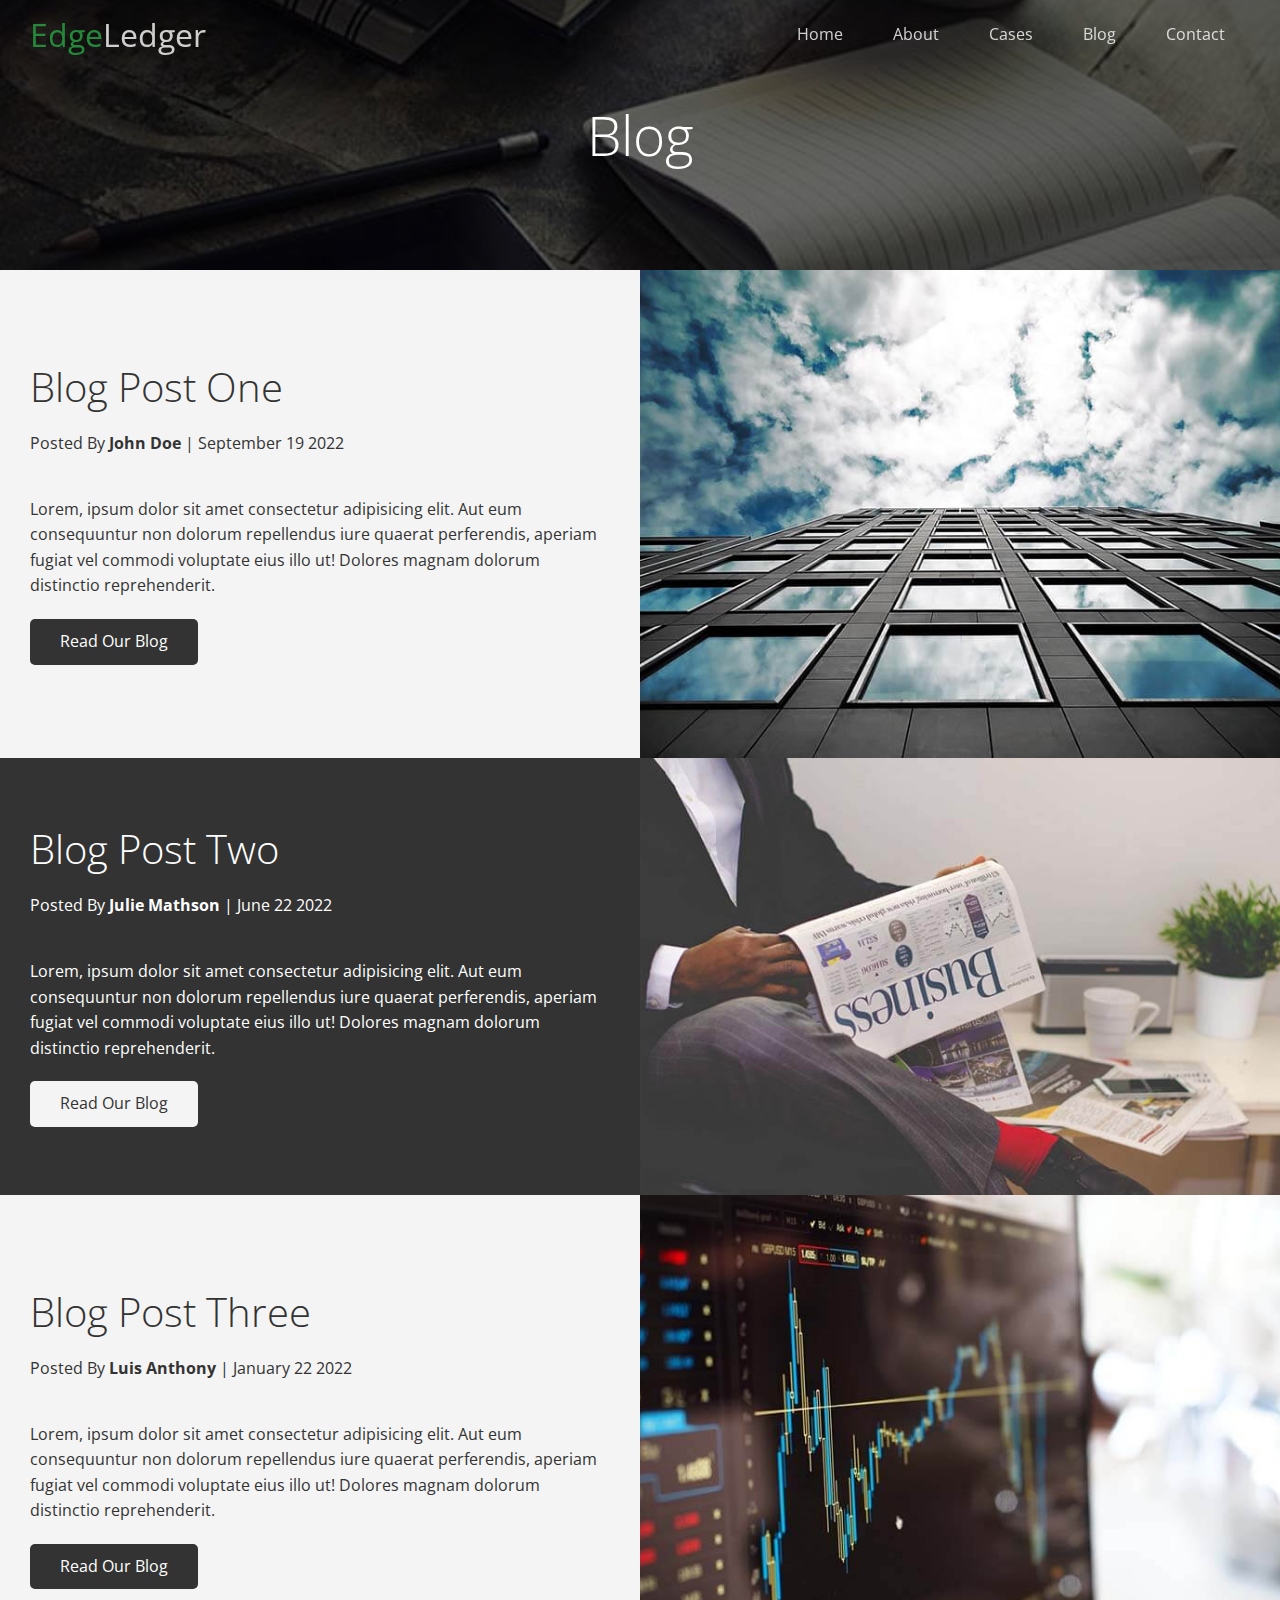
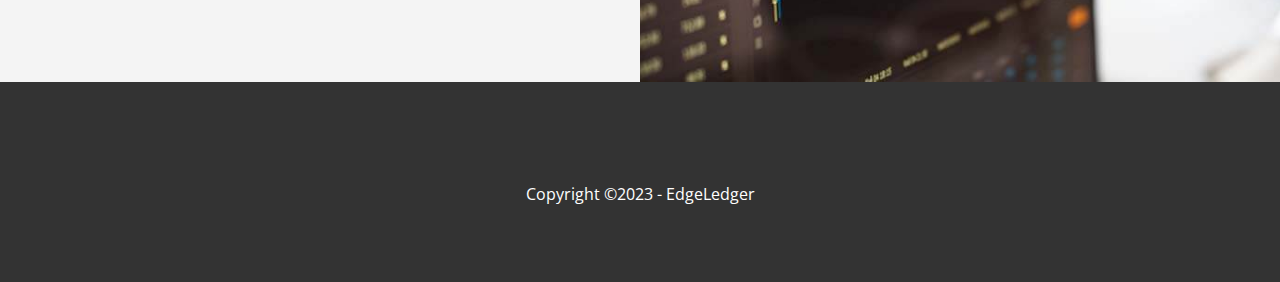
<file: blog.html>
<!DOCTYPE html>
<html lang="en">

<head>
    <meta charset="UTF-8">
    <meta name="viewport" content="width=device-width, initial-scale=1.0">
    <link rel="stylesheet" href="https://cdnjs.cloudflare.com/ajax/libs/font-awesome/5.13.0/css/all.min.css"
        integrity="sha512-L7MWcK7FNPcwNqnLdZq86lTHYLdQqZaz5YcAgE+5cnGmlw8JT03QB2+oxL100UeB6RlzZLUxCGSS4/++mNZdxw=="
        crossorigin="anonymous" referrerpolicy="no-referrer" />
    <link rel="stylesheet" href="style.css">
    <link rel="stylesheet" href="utilities.css">
    <title>Read Our Blog</title>
</head>

<body id="home">

    <header class="hero blog">
        <div id="navbar" class="navbar top">
            <h1 class="logo">
                <span class="text-primary"> <i class="fas fa-book-open"></i>Edge</span>Ledger
            </h1>
            <nav>
                <ul>
                    <li><a href="index.html">Home</a></li>
                    <li><a href="index.html#about">About</a></li>
                    <li><a href="index.html#cases">Cases</a></li>
                    <li><a href="index.html#blog">Blog</a></li>
                    <li><a href="index.html#contact">Contact</a></li>
                </ul>
            </nav>
        </div>
        <div class="content">
            <h1>Blog</h1>
        </div>
    </header>
    <main>
        <article class="flex-columns flex-reverse">
            <div class="row">
                <div class="column">
                    <div class="column-1">
                        <img src="images/blog/blog1.jpg" alt="">
                    </div>
                </div>
                <div class="column">
                    <div class="column-2 bg-light">
                        <h2>Blog Post One</h2>
                        <p class="meta">
                            <i class="fas fa-user"></i>Posted By <strong> John Doe</strong> | September 19 2022
                        </p>
                        <p>Lorem, ipsum dolor sit amet consectetur adipisicing elit.
                            Aut eum consequuntur non dolorum repellendus iure quaerat perferendis,
                            aperiam fugiat vel commodi voluptate eius illo ut!
                            Dolores magnam dolorum distinctio reprehenderit.</p>
                        <a href="post.html" class="btn btn-dark">
                            <i class="fas fa-chevron"></i>
                            Read Our Blog
                        </a>
                    </div>
                </div>
        </article>
        <article class="flex-columns flex-reverse">
            <div class="row">
                <div class="column">
                    <div class="column-1">
                        <img src="images/blog/blog2.jpg" alt="">
                    </div>
                </div>
                <div class="column">
                    <div class="column-2 bg-dark">
                        <h2>Blog Post Two</h2>
                        <p class="meta">
                            <i class="fas fa-user"></i>Posted By <strong> Julie Mathson</strong> | June 22 2022
                        </p>
                        <p>Lorem, ipsum dolor sit amet consectetur adipisicing elit.
                            Aut eum consequuntur non dolorum repellendus iure quaerat perferendis,
                            aperiam fugiat vel commodi voluptate eius illo ut!
                            Dolores magnam dolorum distinctio reprehenderit.</p>
                        <a href="post.html" class="btn btn-light">
                            <i class="fas fa-chevron"></i>
                            Read Our Blog</a>
                    </div>
                </div>
            </div>
        </article>
        <article class="flex-columns flex-reverse">
            <div class="row">
                <div class="column">
                    <div class="column-1">
                        <img src="images/blog/blog3.jpg" alt="">
                    </div>
                </div>
                <div class="column">
                    <div class="column-2 bg-light">
                        <h2>Blog Post Three</h2>
                        <p class="meta">
                            <i class="fas fa-user"></i>Posted By <strong> Luis Anthony</strong> | January 22 2022
                        </p>
                        <p>Lorem, ipsum dolor sit amet consectetur adipisicing elit.
                            Aut eum consequuntur non dolorum repellendus iure quaerat perferendis,
                            aperiam fugiat vel commodi voluptate eius illo ut!
                            Dolores magnam dolorum distinctio reprehenderit.</p>
                        <a href="blog.html" class="btn btn-dark">
                            <i class="fas fa-chevron"></i>
                            Read Our Blog</a>
                    </div>
                </div>
            </div>
        </article>
    </main>

    <footer class="footer bg-dark">
        <div class="social">
            <a href="#"></a><i class="fab fa-facebook fa-2x"></i></a>
            <a href="#"></a><i class="fab fa-twitter fa-2x"></i></a>
            <a href="#"></a><i class="fab fa-youtube fa-2x"></i></a>
            <a href="#"></a><i class="fab fa-linkedin fa-2x"></i></a>
        </div>
        <p>Copyright &copy;2023 - EdgeLedger</p>
    </footer>
    <script>
        const navbar = document.getElementById('navbar');
        let scrolled = false;

        window.onscroll = function () {
            if (window.pageYOffset > 100) {
                navbar.classList.remove('top');
                if (!scrolled) {
                    navbar.style.transform = 'translateY(-70px)';
                }
                setTimeout(function () {
                    navbar.style.transform = 'translateY(0)';
                    scrolled = true;

                }, 200);
            } else {
                navbar.classList.add('top');
                scrolled = false;
            }
        };
    </script>
</body>

</html>
</file>
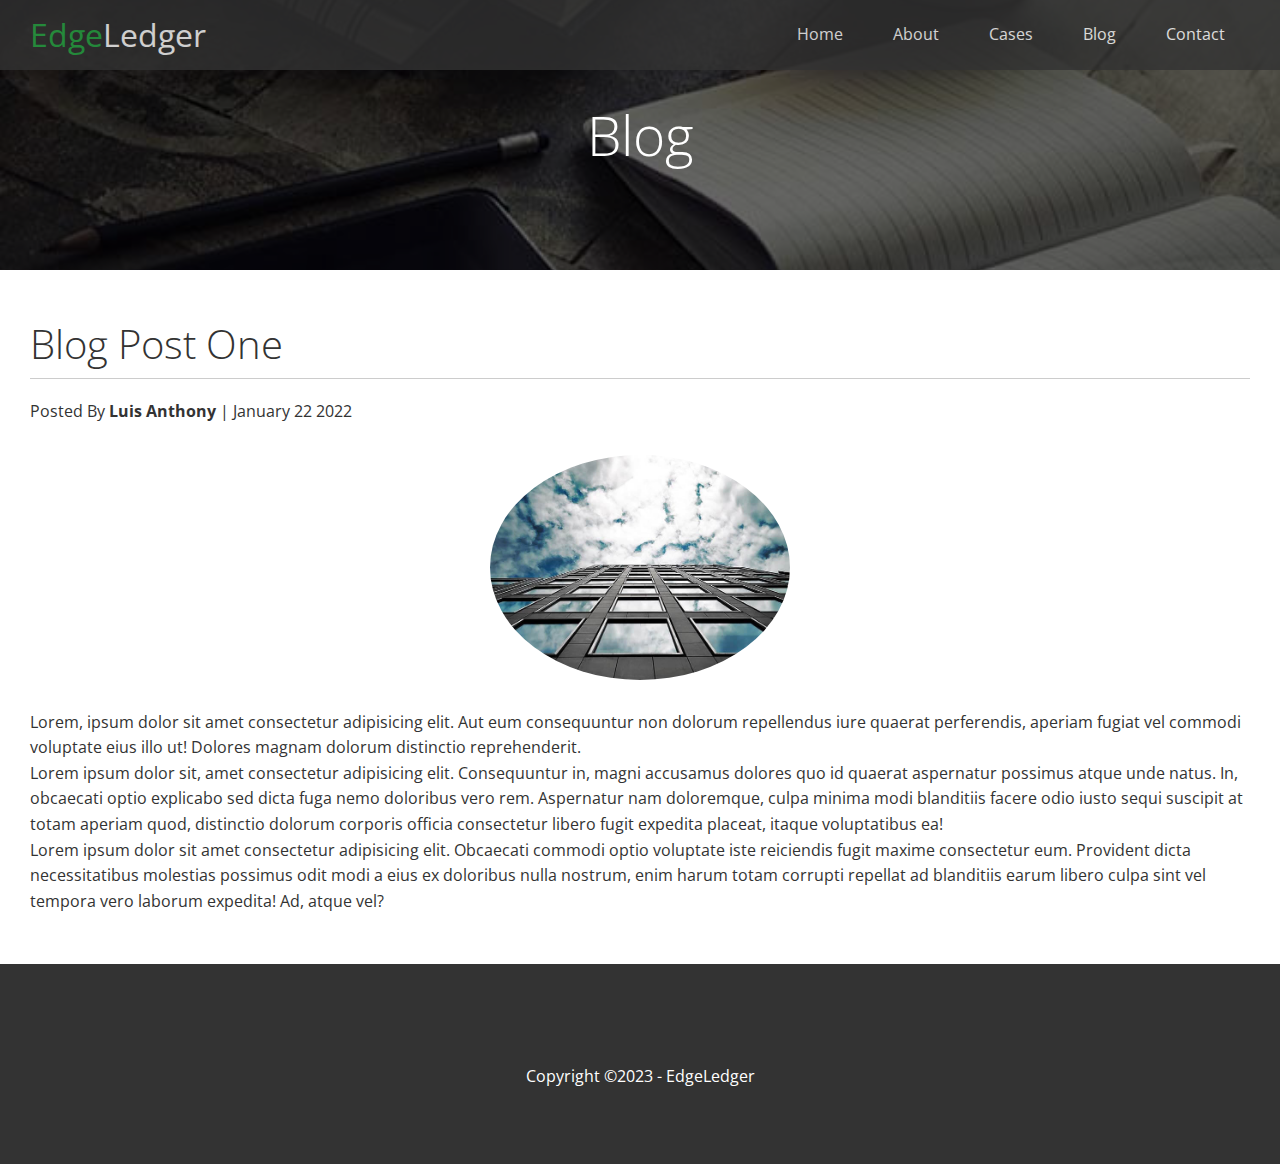
<file: post.html>
<!DOCTYPE html>
<html lang="en">

<head>
    <meta charset="UTF-8">
    <meta name="viewport" content="width=device-width, initial-scale=1.0">
    <link rel="stylesheet" href="https://cdnjs.cloudflare.com/ajax/libs/font-awesome/5.13.0/css/all.min.css"
        integrity="sha512-L7MWcK7FNPcwNqnLdZq86lTHYLdQqZaz5YcAgE+5cnGmlw8JT03QB2+oxL100UeB6RlzZLUxCGSS4/++mNZdxw=="
        crossorigin="anonymous" referrerpolicy="no-referrer" />
    <link rel="stylesheet" href="style.css">
    <link rel="stylesheet" href="utilities.css">
    <title>Post</title>
</head>

<body id="home">

    <header class="hero blog">
        <div id="navbar" class="navbar">
            <h1 class="logo">
                <span class="text-primary"> <i class="fas fa-book-open"></i>Edge</span>Ledger
            </h1>
            <nav>
                <ul>
                    <li><a href="index.html">Home</a></li>
                    <li><a href="index.html#about">About</a></li>
                    <li><a href="index.html#cases">Cases</a></li>
                    <li><a href="index.html#blog">Blog</a></li>
                    <li><a href="index.html#contact">Contact</a></li>
                </ul>
            </nav>
        </div>
        <div class="content">
            <h1>Blog</h1>
        </div>
    </header>
    <main>
        <section class="post">
            <h2>Blog Post One</h2>
            <p class="meta">
                <i class="fas fa-user"></i>Posted By <strong> Luis Anthony</strong> | January 22 2022
            </p>
            <img src="images/blog/blog1.jpg" alt="" srcset="">
            <p>Lorem, ipsum dolor sit amet consectetur adipisicing elit.
                Aut eum consequuntur non dolorum repellendus iure quaerat perferendis,
                aperiam fugiat vel commodi voluptate eius illo ut!
                Dolores magnam dolorum distinctio reprehenderit.</p>
            <p>Lorem ipsum dolor sit, amet consectetur adipisicing elit.
                Consequuntur in, magni accusamus dolores quo id quaerat aspernatur possimus atque unde natus.
                In, obcaecati optio explicabo sed dicta fuga nemo doloribus vero rem. Aspernatur nam doloremque,
                culpa minima modi blanditiis facere odio iusto sequi suscipit at totam aperiam quod, distinctio dolorum
                corporis officia consectetur libero fugit expedita placeat, itaque voluptatibus ea!
            </p>
            <p>Lorem ipsum dolor sit amet consectetur adipisicing elit. Obcaecati commodi optio voluptate iste
                reiciendis
                fugit maxime consectetur eum. Provident dicta necessitatibus molestias possimus odit modi a eius ex
                doloribus
                nulla nostrum, enim harum totam corrupti repellat ad blanditiis earum libero culpa sint vel tempora vero
                laborum expedita!
                Ad, atque vel?
            </p>

        </section>
    </main>

    <footer class="footer bg-dark">
        <div class="social">
            <a href="#"></a><i class="fab fa-facebook fa-2x"></i></a>
            <a href="#"></a><i class="fab fa-twitter fa-2x"></i></a>
            <a href="#"></a><i class="fab fa-youtube fa-2x"></i></a>
            <a href="#"></a><i class="fab fa-linkedin fa-2x"></i></a>
        </div>
        <p>Copyright &copy;2023 - EdgeLedger</p>
    </footer>
</body>

</html>
</file>
<file: style.css>
@import url('https://fonts.googleapis.com/css2?family=Open+Sans:wght@300;400&display=swap');

* {
    box-sizing: border-box;
    padding: 0;
    margin: 0;

}

body {
    font-family: 'Open Sans', sans-serif;
    background: #fff;
    color: #333;
    line-height: 1.6;

}

ul {
    list-style: none;
}

a {
    color: #333;
    text-decoration: none;
}

h1,
h2 {
    font-weight: 300;
    line-height: 1.2;
}

p {
    margin: 10px, 0;
}

img {
    width: 100%;
}

/*Navbar*/

.navbar {
    display: flex;
    align-items: center;
    justify-content: space-between;
    background-color: #333;
    color: #fff;
    opacity: 0.8;
    width: 100%;
    height: 70px;
    position: fixed;
    top: 0px;
    padding: 0 30px;
    transition: 0.5s;
}

.navbar.top {
    background: transparent;
}

.navbar a {
    color: #fff;
    padding: 10px 20px;
    margin: 0 5px;
}

.navbar a:hover {
    border-bottom: #28a745 2px solid;
}

.navbar ul {
    display: flex;
}

.navbar .logo {
    font-weight: 400;
}

/*Header*/
.hero {
    background: url('./images/home/showcase.jpg') no-repeat center center/cover;
    height: 100vh;
    position: relative;
    color: #fff;
}

.hero .content {
    display: flex;
    flex-direction: column;
    align-items: center;
    justify-content: center;
    text-align: center;
    height: 100%;
    padding: 0 20px;
}

.hero .content h1 {
    font-size: 55px;
}

.hero .content p {
    font-size: 23px;
    max-width: 600px;
    margin: 20px 0 30px;
}

.hero::before {
    /*for transperancy of head page of showcase img*/
    content: '';
    position: absolute;
    top: 0;
    left: 0;
    width: 100%;
    height: 100%;
    background: rgba(0, 0, 0, 0.6);
}


.hero * {
    z-index: 10;
}

.hero.blog {
    background: url('../images/home/blog.jpg') no-repeat center center/cover;
    height: 30vh;
}

/*Icons*/
.icons {
    padding: 30px;
}

.icons h3 {
    font-weight: bold;
    margin-bottom: 15px;
}

.icons i {
    background-color: #28a745;
    color: #fff;
    padding: 1rem;
    border-radius: 50%;
    margin-bottom: 15px;
}

.cases img:hover {
    opacity: 0.7;
}

.team img {
    border-radius: 50%;
}

/*Callback form*/
.callback-form {
    width: 100%;
    padding: 20px 0;
}

.callback-form label {
    display: block;
    margin-bottom: 5px;

}

.callback-form .form-control {
    margin-bottom: 15px;
}

.callback-form input {
    width: 100%;
    padding: 4px;
    height: 40px;
    border: #f5f5f5 1px solid;
}

.callback-form input:focus {
    outline-color: #28a745;
}

.callback-form .btn {
    padding: 12px 0;
    margin-top: 20px;
}

/*Post*/
.post {
    padding: 50px 30px;
}

.post h2 {
    font-size: 40px;
    margin-bottom: 20px;
    padding-bottom: 10px;
    border-bottom: #ccc solid 1px;
}

.post .meta {
    margin-bottom: 30px;
}

.post img {
    width: 300px;
    border-radius: 50%;
    display: block;
    margin: 0 auto 30px;
}

/*Footer*/
.footer {
    display: flex;
    flex-direction: column;
    align-items: center;
    justify-content: center;
    text-align: center;
    height: 200px;

}

.footer a {
    color: #fff;
}

.footer a:hover {
    color: #28a745;
}

.footer .social>* {
    margin-right: 30px;
}

/*Mobile*/
@media(max-width:768px) {
    .navbar {
        flex-direction: column;
        height: 120px;
        padding: 20px;

    }

    .navbar a {
        padding: 10px 10px;
        margin: 0 3px;

    }

    .flex-items {
        flex-direction: column;
    }

    .flex-columns .column,
    .flex-grid .column {
        flex: 100%;
        max-width: 100%;
    }

    .team img {
        width: 70%;

    }

}
</file>
<file: utilities.css>
/*Text Colors*/

.text-primary {
    color: #28a745;
}

.text-secondary {
    color: #0284d0;
}

/*Button*/

.btn {
    cursor: pointer;
    display: inline-block;
    padding: 10px 30px;
    color: #fff;
    background-color: #28a745;
    border: none;
    border-radius: 5px;
}

.btn:hover {
    opacity: 0.9;

}

.btn-primary,
.bg-primary {
    background: #28a745;
    color: #fff;
}

.btn-secondary,
.bg-secondary {
    background: #0284d0;
    color: #fff;
}

.btn-dark,
.bg-dark {
    background: #333;
    color: #fff;
}

.btn-light,
.bg-light {
    background: #f4f4f4;
    color: #333;
}

.btn-outline {
    background: transparent;
    border: 1px solid #fff;
}

/*Flex items*/

.flex-items {
    display: flex;
    text-align: center;
    justify-content: center;
    text-align: center;
    height: 100%;
}

.flex-items>div {
    padding: 20px;
}

/*flex columns*/
.flex-columns.flex-reverse .row {
    flex-direction: row-reverse;
}

.flex-columns .row {
    display: flex;
    flex-direction: row;
    flex-wrap: wrap;
    width: 100%;
}

.flex-columns .column {
    display: flex;
    flex-direction: column;
    flex-basis: 100%;
    flex: 1;

}

.flex-columns .column .column-1,
.flex-columns .column .column-2 {
    height: 100%;
}

.flex-columns img {
    width: 100%;
    height: 100%;
    object-fit: cover;
}

.flex-columns .column-2 {
    display: flex;
    flex-direction: column;
    align-items: flex-start;
    justify-content: center;
    padding: 30px;
}

.flex-columns h2 {
    font-size: 40px;
    font-weight: 100;
}

.flex-columna h4 {
    margin-bottom: 10px;
}

.flex-columns p {
    margin: 20px 0;
}

/*section header*/
.section-header {
    padding: 30px;
    display: flex;
    flex-direction: column;
    align-items: center;
    justify-content: center;
    text-align: center;
}

.section-header h2 {
    font-size: 40px;
    margin: 20px 0;
}

.section-padding {
    padding: 20px 20px 40px;
}

/*flex grid*/

.flex-grid .row {
    display: flex;
    flex-wrap: wrap;
    padding: 0 4px;
}


.flex-grid .column {
    flex: 25%;
    max-width: 25%;
    padding: 0 4px;
}
</file>
